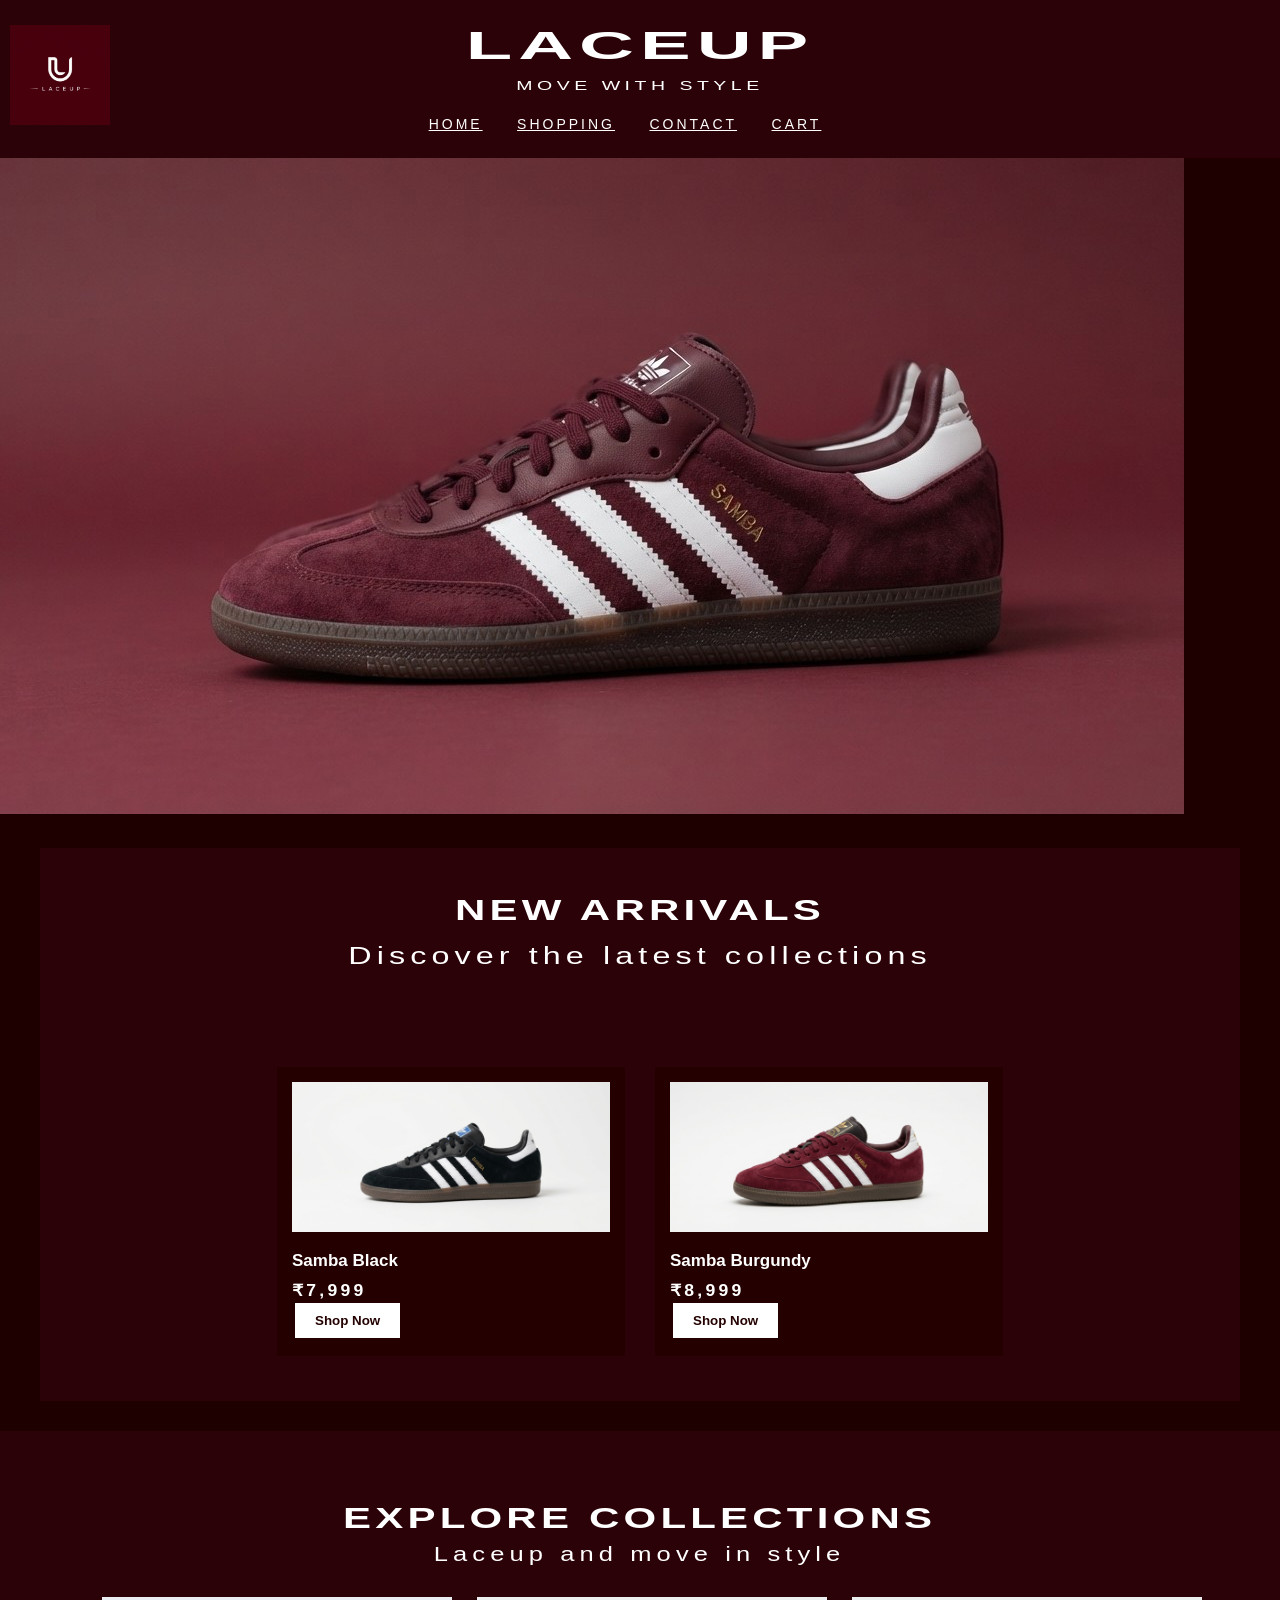
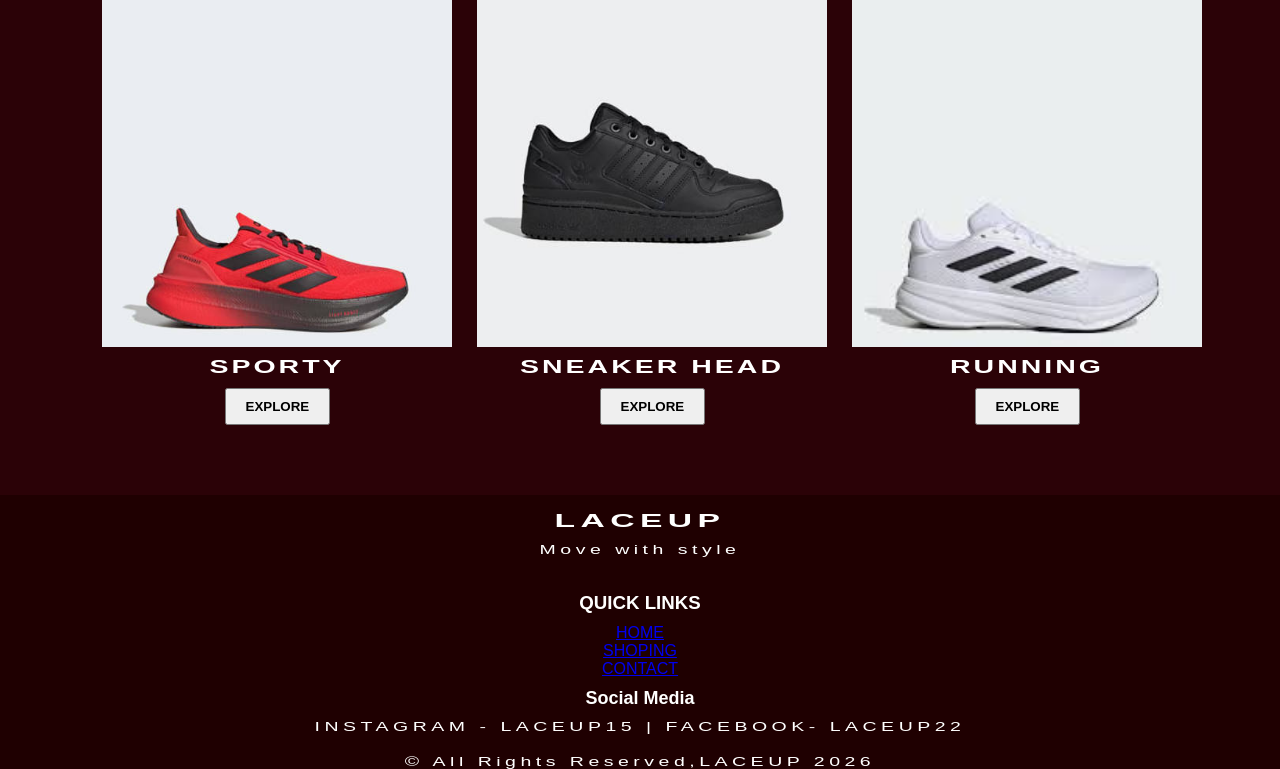
<file: html project/index.html>
<!DOCTYPE html>
<html>
<head>
	<meta charset="utf-8">
	<meta name="viewport" content="width=device-width, initial-scale=1.0">
	<link rel="stylesheet" type="text/css" href="design.css">
	<title>LACEUP | Move With Style</title>
</head>
<header>

	<h1>LACEUP</h1>
	<p>MOVE WITH STYLE</p>
	
	<nav>
		<a href="homepage.html">HOME</a>
		<a href="homepage2.html">SHOPPING</a>
		<a href="cont.html">CONTACT</a>
		<a href="#">CART</a>
		<a href="index.html" class="logo">
			<img src="images/Minimalist Burgundy Laceup Logo.png" alt="LACEUP LOGO">
		</a>
	</nav>
</header>
<section class="sh1">
	<img src="images/image_d0bf97cf2.jpg"
	alt="PREMIUM SNEAKER">
</section>
<section class="new-arrivals">
	<h2>NEW ARRIVALS</h2>

	<p> Discover the latest collections</p>
	<div class="product-container">
		<div class="product-card">
			<img src="images/image_3cae7523.jpg"alt="Black Samba">
			<h3>Samba Black</h3>
			<p class="price"> ₹7,999</p>
			<button>Shop Now</button>
		</div>
		<div class="product-card">
			<img src="images/image_87b7cf55.jpg"alt="Burgundy Samba">
			<h3>Samba Burgundy</h3>
			<p class="price"> ₹8,999</p>
				<button>Shop Now</button>
		</div>
	</div>
</section>
<section class="featured">
<h2>EXPLORE COLLECTIONS </h2>
<p>Laceup and move in style </p>
<div class="featured-container">
	<div class="featured-card">
		<img src="images/red.jpeg"alt="RED PREMIUM SHOES">
		<h3>SPORTY</h3>
		<button>EXPLORE</button>
	</div>
	<div class="featured-card">
		<img src="images/black.jpeg"alt="BLACK PREMIUM SHOES">
		<h3>SNEAKER HEAD</h3>
		<button>EXPLORE</button>
	</div>
	<div class="featured-card">
		<img src="images/whit.jpeg"alt="WHITE PREMIUM SHOES">
		<h3>RUNNING</h3>
		<button>EXPLORE</button>
	</div>
</div>
</section>
<body>

</body>
<footer>
	<div class="footer">
		<h3>LACEUP</h3>
		<p>Move with style</p>

	</div>
<div class="footer-content">
	<h3>QUICK LINKS</h3>
	<ul>
		<li><a href="index.html">HOME</a></li>
		<li><a href="homepage2.html">SHOPING</a></li>
		<li><a href="cont.html">CONTACT</a></li>
	</ul>
</div>
<div class="footer-social">
	<h3>Social Media</h3>
	<p>INSTAGRAM - LACEUP15  | FACEBOOK- LACEUP22</p>
		
</div>
<div class="footer-bottom">
	<p>© All Rights Reserved,LACEUP 2026</p>
</div>
</footer>
</html>
</file>
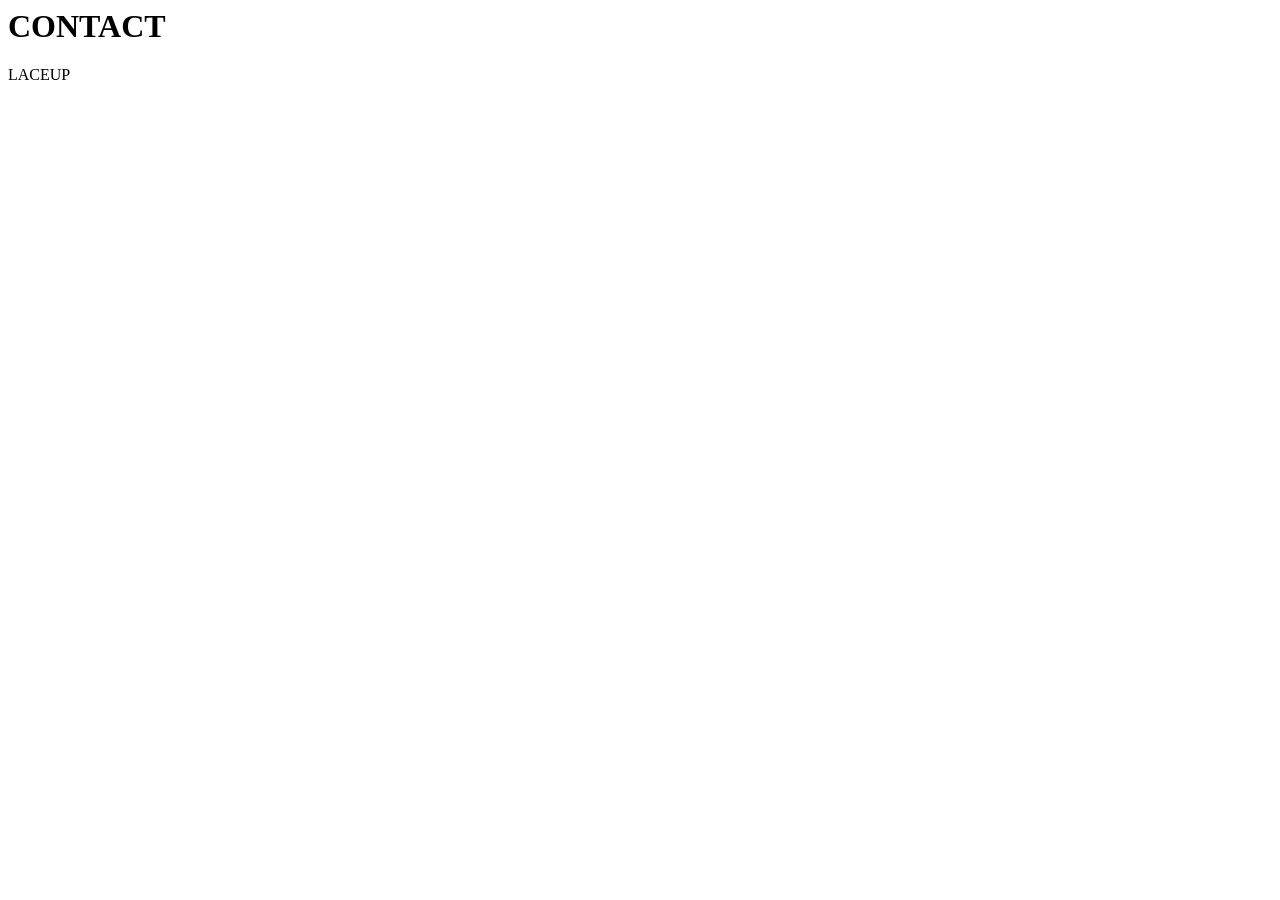
<file: html project/cont.html>
<html lang="en">
<head>
    <meta charset="UTF-8">
    <meta name="viewport" content="width=device-width, initial-scale=1.0">
    <title>CONTACT | LACEUP</title>
</head>
<header>
    <h1>CONTACT</h1>
    <p>LACEUP</p>
</header>
<body>
    
</body>
</html>
</file>
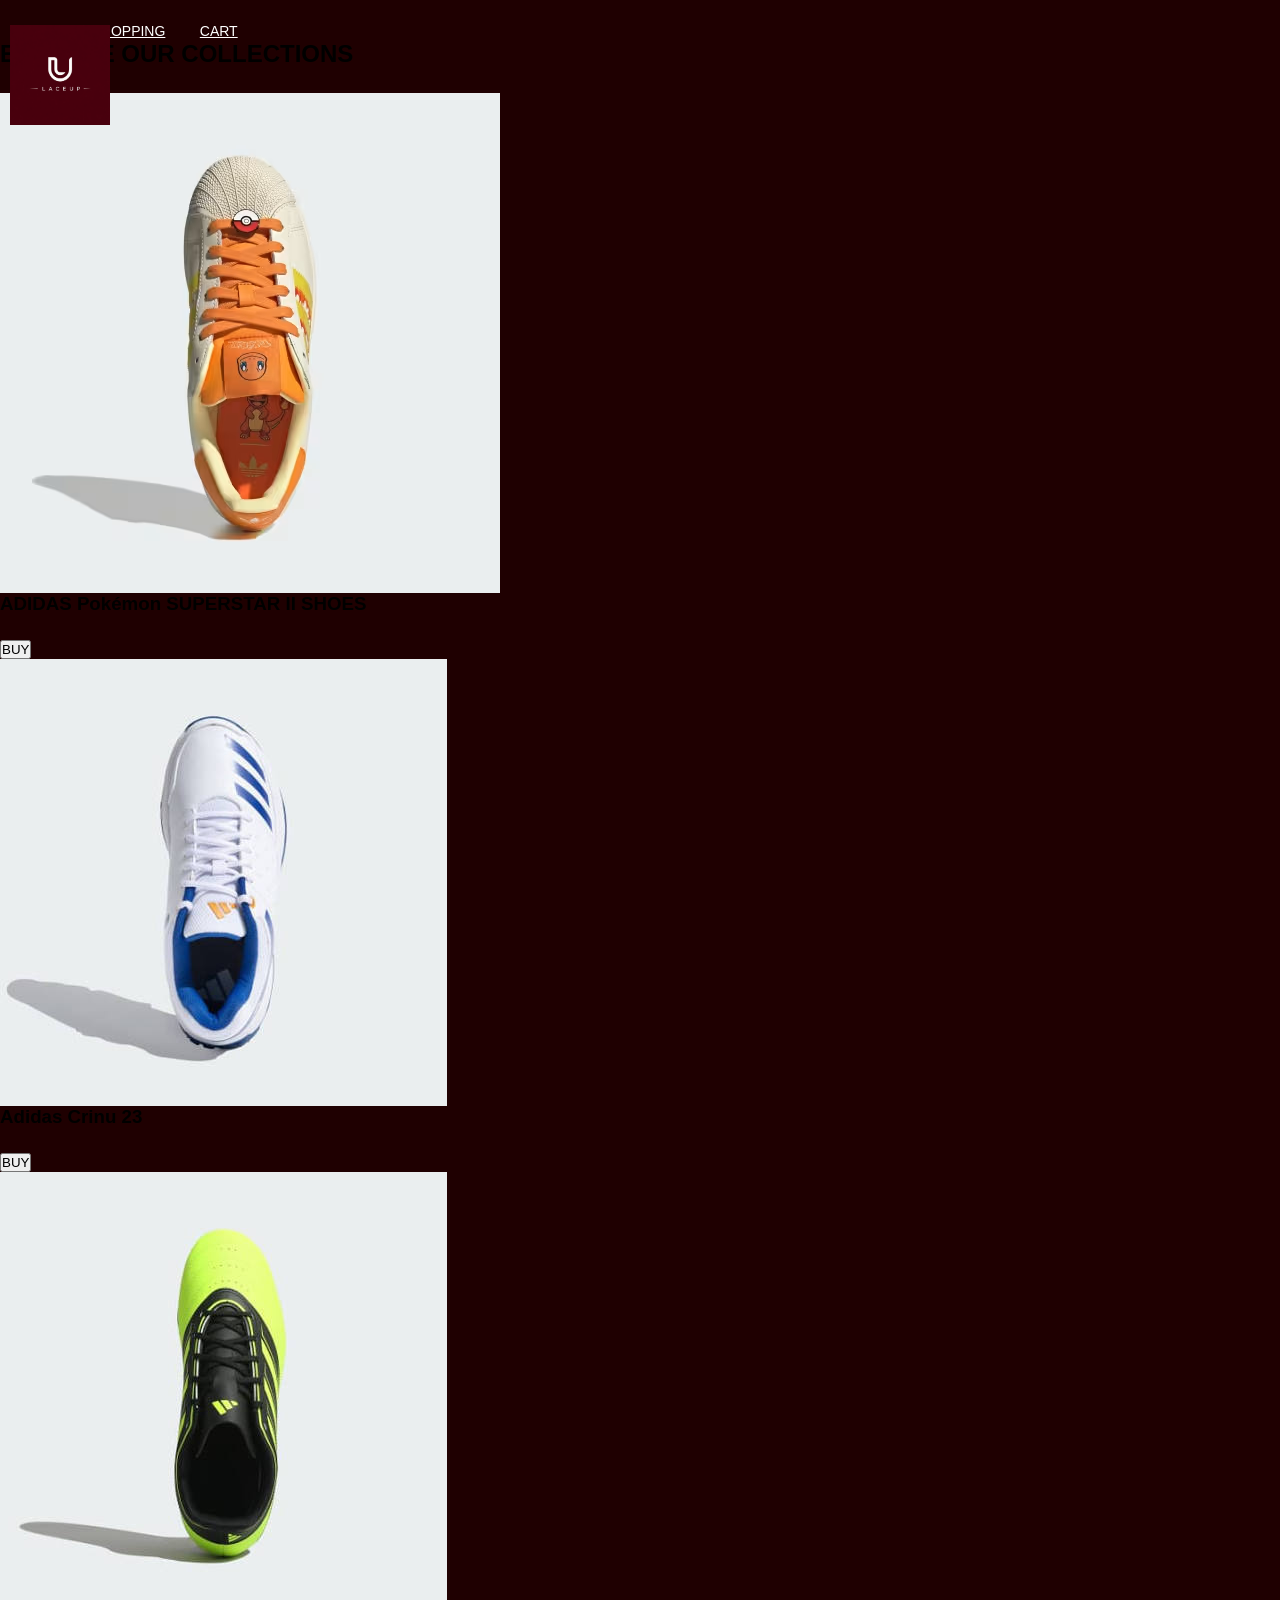
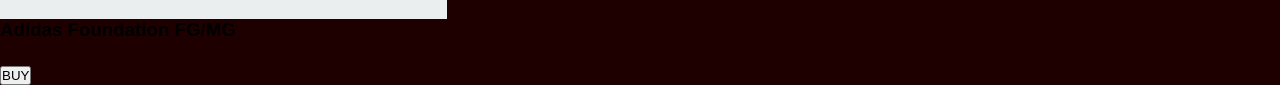
<file: html project/homepage2.html>
<html lang="en">
<head>
    <meta charset="UTF-8">
    <meta name="viewport" content="width=device-width, initial-scale=1.0">
    <title>LACEUP | SHOP</title>
    <link rel="stylesheet" href="design.css">
</head>
<body>
 <nav class="shop">
		<a href="homepage.html">HOME</a>
		<a href="homepage2.html">SHOPPING</a>
		<a href="#">CART</a>
		<a href="homepage2.html" class="logo">
			<img src="images/Minimalist Burgundy Laceup Logo.png" alt="LACEUP LOGO">
		</a>
	</nav>  
    <section class="shop-heading">
        <h1> EXPLORE OUR COLLECTIONS</h1>
        <p>Discover more....</p>

        <div class="shop-containrer">
            <div class="shop-card">
                <img src="images/4.jpeg" alt="SNEAKERS">
            
                <h3>ADIDAS Pokémon SUPERSTAR II SHOES</h3>
                <p>Price: ₹2,999</p>
                <button>BUY</button>
                
            </div>
            <div class="shop-card">
                <img src="images/2.jpeg"alt="SNEAKER">
                <h3>Adidas Crinu 23</h3>
                <p>price: ₹2,499</p>
                <button>BUY</button>
                
            </div>
            <div class="shop-card">
                <img src="images/3.jpeg"alt="SNAEKERS">
               
                <h3>Adidas Foundation FG/MG</h3>
                <p>Price: ₹1,999</p>
                <button>BUY</button>
                
            </div>


            
        </div>
    </section> 
</body>
</html>
</file>
<file: html project/design.css>
*{
	margin: 0;
	padding: 0;
	box-sizing: border-box;
}

body{background-color:#1F0001;
font-family: Arial, Helvetica, sans-serif;
;}

header{
	text-align: center;
	padding:25px;
	background-color: #2B0207;
}

header h1{
	color: white;
	font-size: 38px;
	letter-spacing: 3px;
	font-family:'Gill Sans', 'Gill Sans MT', Calibri, 'Trebuchet MS', sans-serif;
	transform: scaleX(2);
}

p{
 color: white;
 font-size: 13px;
 letter-spacing: 3px;
 margin-top: 10px;
 transform: scaleX(1.5);
 font-family:'Franklin Gothic Medium', 'Arial Narrow', Arial, sans-serif;
}

header a{
	color: white;
	font-size: 14px;
	letter-spacing: 3px;
	margin-top: 8px;
}

nav{
	margin-top: 22px;
}

nav a {
	color: white;
	margin: 0 15px;
	font-size: 14px;
}

.sh1{
	margin: 25px40px;
}

.sh1 image{
	width: 100%;
	max-width: 100%;
	height: auto;
	object-fit: cover;
	border-radius: 15px;
	display: block;
}
 
.new-arrivals{
	background-color:#2B0207;
    color: white ;
	text-align: center;
	margin: 30px 40px;
	padding:45px 20px ;}

.new-arrivals h2{
	font-size: 30px;
	letter-spacing: 3px;
	transform: scaleX(1.4);
}

.new-arrivals > p{
	font-size: 19px;
	margin-top: 18px;
	transform:  scaleX(1.7) scaleY(1.3);
}

.product-container{
	 display: flex;
    justify-content: center;
    gap: 30px;
}

.product-card{
	 width: 30%;
    background:#240001;
    padding: 15px;
    text-align: left;
	margin-top: 100px
	;
}

.product-card img{
	    width: 100%;
    height: 150px;
    object-fit: cover;
}

.product-card h3{
	font-size: 17px;
    margin-top: 15px;
}

.product-card p{
	color: white;
	
    font-weight: bold;
	

}

.product-card .price{
	margin-top: 10px;
	font-size: 16px;
	margin-left: 15px;
	transform: scaleX(1.1);
	color: white;
}

.product-card button {
    background: white;
    color:#240001;
    border: solid;
    padding: 10px 20px;
    cursor: pointer;
	text-decoration: solid;
	font-weight: bold;
}

.featured{
	padding: 70px 8%;
	text-align: center;
	background-color: #2B0207;
}

.featured h2{
	color: white;
	font-size: 30px;
	letter-spacing: 3px;
	transform: scaleX(1.4);
}
.featured p{
	font-size: 15px;
	margin-bottom: 35px;
	transform:  scaleX(1.7) scaleY(1.3);
}
.featured-container{
	display: flex;
	gap: 25px;
}
.featured-card{
	width: 33.33%;
	position: relative;
}
.featured-card img{
	width: 100;
	height: 350px;
		object-fit:cover;
		
}
.featured-card h3{
	letter-spacing: 2px;
	 font-size: 19px;
    color: white;
    margin-top: 5px;
	transform: scaleX(1.5);
}
.featured-card button{
	padding: 9px 19px;
	margin-top: 10px;
	font-weight: bold;
}

.footer{
	text-align: center;
	margin-top: 15px;
}

.footer h3{
	color: white;
font-family:'Gill Sans', 'Gill Sans MT', Calibri, 'Trebuchet MS', sans-serif ;
letter-spacing: 3px;
transform: scaleX(1.8);
font-weight: bolder	;

}
.footer-content{
	text-align: center;
	color: white;
	margin-top: 35px;
}

.footer-content ul{
	margin-top: 10px;
}
.footer-social{
	text-align: center;
	margin-top: 10px;
}

.footer-social h3{
	color: white;
	font-weight: bolder;
	font-size: large;
}
.footeer-social p{
		margin-bottom: 3px;
}
.footer-bottom{
	text-align: center;
	margin-top: 20px;

}
.logo img {
    width: 100px;
	height: 100px;
	position: absolute;
	top: 25px;
	left: 10px;
}

/* ============================= */
/* MOBILE RESPONSIVE DESIGN */
/* ============================= */

@media screen and (max-width: 768px) {

    /* Header */
    header {
        padding: 15px 10px;
        text-align: center;
    }

    header h1 {
        font-size: 28px;
    }

    header p {
        font-size: 12px;
    }

    /* Navigation */
    nav {
        display: flex;
        justify-content: center;
        align-items: center;
        flex-wrap: wrap;
        gap: 15px;
        padding: 15px 5px;
    }

    nav a {
        font-size: 11px;
    }

    nav .logo img {
        width: 35px;
        height: 35px;
    }

    /* Main Banner */
    .sh1 img {
        width: 100%;
        height: auto;
        display: block;
    }

    /* New Arrivals */
    .new-arrivals {
        padding: 35px 15px;
        text-align: center;
    }

    .new-arrivals h2 {
        font-size: 24px;
    }

    .new-arrivals > p {
        font-size: 13px;
    }

    .product-container {
        display: grid;
        grid-template-columns: repeat(2, 1fr);
        gap: 12px;
    }

    .product-card {
        width: 100%;
        padding: 10px;
        box-sizing: border-box;
    }

    .product-card img {
        width: 100%;
        height: auto;
    }

    .product-card h3 {
        font-size: 14px;
    }

    .product-card .price {
        font-size: 13px;
    }

    .product-card button {
        font-size: 11px;
        padding: 9px 12px;
    }

    /* Explore Collections */
    .featured {
        padding: 35px 15px;
        text-align: center;
    }

    .featured h2 {
        font-size: 23px;
    }

    .featured > p {
        font-size: 13px;
    }

    .featured-container {
        display: grid;
        grid-template-columns: repeat(2, 1fr);
        gap: 15px;
    }

    .featured-card {
        width: 100%;
        box-sizing: border-box;
    }

    .featured-card img {
        width: 100%;
        height: auto;
    }

    .featured-card h3 {
        font-size: 14px;
    }

    .featured-card button {
        font-size: 11px;
        padding: 9px 12px;
    }

    /* Footer */
    footer {
        padding: 25px 15px;
        text-align: center;
    }

    .footer h3 {
        font-size: 22px;
    }

    .footer-content,
    .footer-social {
        margin-top: 20px;
    }

    .footer-content ul {
        padding: 0;
        list-style: none;
    }

    .footer-content li {
        margin: 10px 0;
    }

    .footer-social p {
        font-size: 11px;
        line-height: 1.8;
    }

    .footer-bottom {
        font-size: 11px;
        margin-top: 20px;
    }

}

/* Smaller Mobile Screens */

@media screen and (max-width: 480px) {

    nav {
        gap: 10px;
    }

    nav a {
        font-size: 10px;
    }

    .product-container {
        grid-template-columns: repeat(2, 1fr);
    }

    .featured-container {
        grid-template-columns: 1fr;
    }

    .new-arrivals h2,
    .featured h2 {
        font-size: 21px;
    }

}
/* Mobile Responsive Design */
@media screen and (max-width: 768px) {

    body {
        font-size: 14px;
    }

    h1 {
        font-size: 28px;
    }

    h2 {
        font-size: 23px;
    }

    h3 {
        font-size: 19px;
    }

    p {
        font-size: 14px;
        line-height: 1.5;
    }

    a {
        font-size: 14px;
    }

    button {
        font-size: 14px;
    }

    header {
        padding: 10px 15px;
    }

    nav {
        font-size: 13px;
    }

}
@media screen and (max-width: 768px) {

    header h1 {
        transform: scaleX(1.3);
        font-size: 28px;
    }

    p {
        transform: scaleX(1.05);
        font-size: 12px;
        letter-spacing: 1.5px;
    }

    .new-arrivals h2,
    .featured h2 {
        transform: scaleX(1.1);
    }

    .new-arrivals > p,
    .featured p {
        transform: scaleX(1.05) scaleY(1);
        font-size: 13px;
    }

    .featured-card h3 {
        transform: scaleX(1.1);
    }

    .footer h3 {
        transform: scaleX(1.2);
    }
}
</file>
